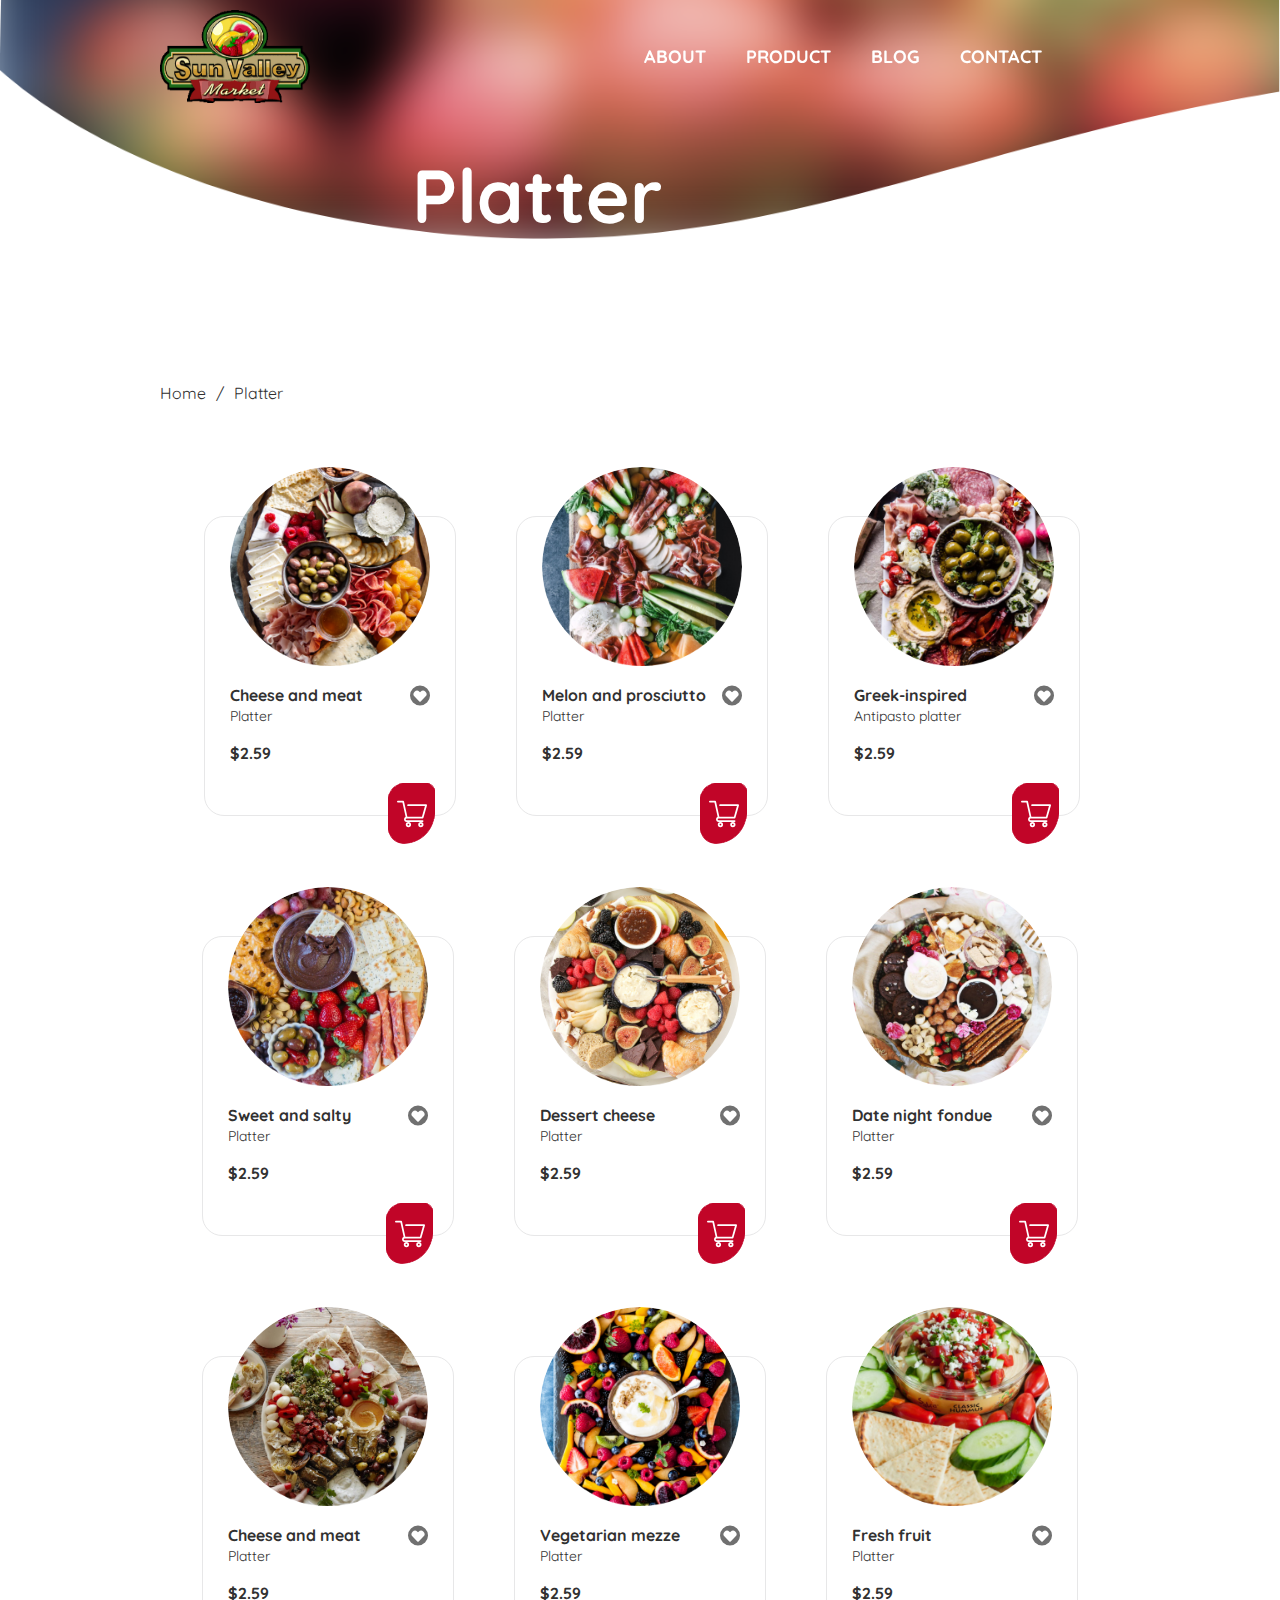
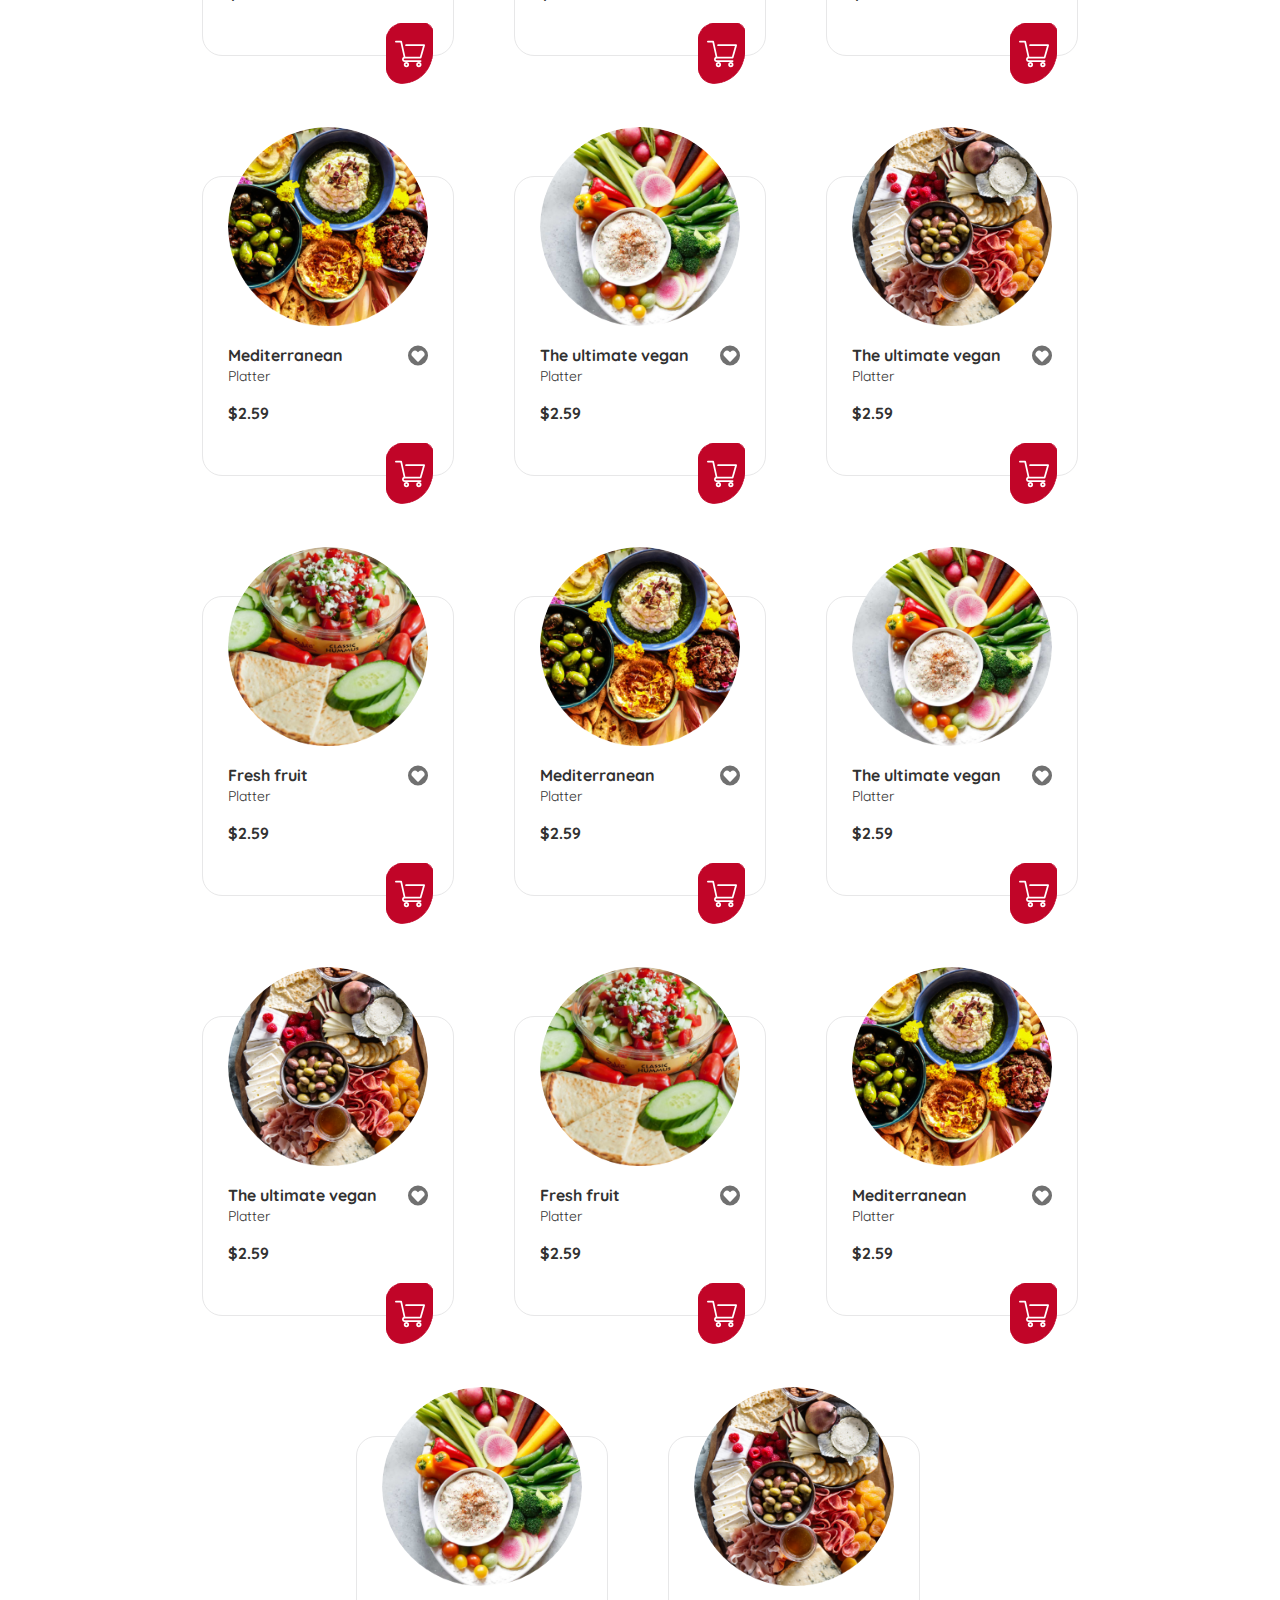
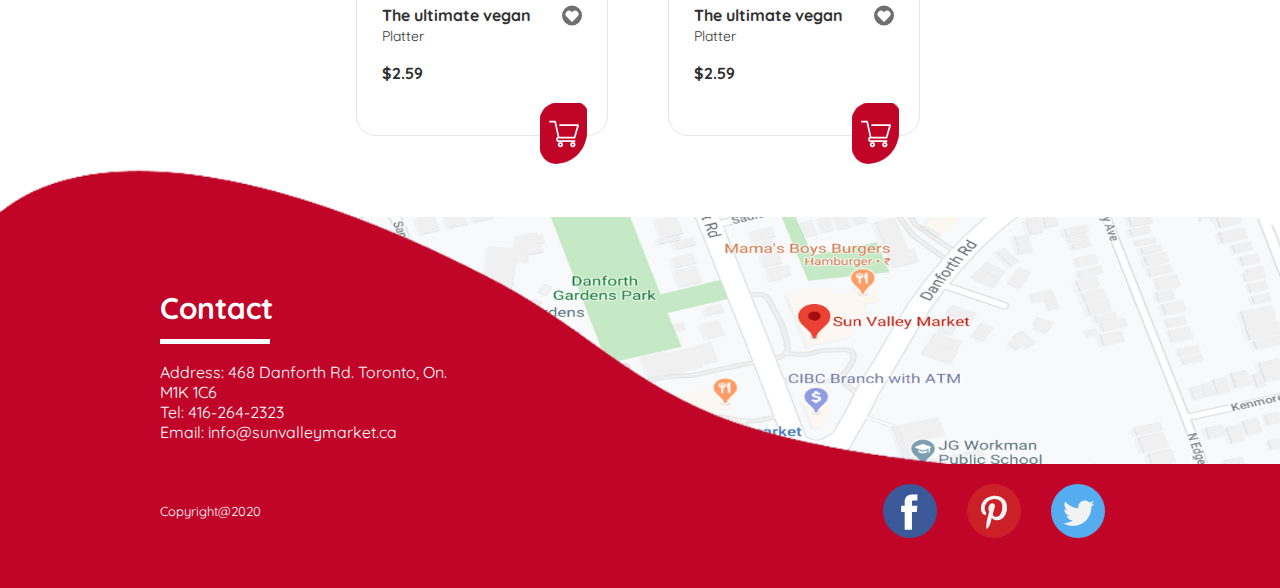
<file: product-list.html>
<!doctype html>
<html>
<head>
<meta http-equiv="Content-Type" content="text/html; charset=utf-8" />
<meta name="viewport" content="width=device-width, initial-scale=1.0, maximum-scale=1.0, user-scalable=0" />
<meta name="apple-mobile-web-app-capable" content="yes" />
<meta name="HandheldFriendly" content="true" />
<meta name="MobileOptimized" content="width" />
<meta http-equiv="X-UA-Compatible" content="IE=edge" />
<title>SunValley</title>
<!-- css section -->
<link href="https://fonts.googleapis.com/css2?family=Quicksand:wght@300;400;500;515;600;700&display=swap" rel="stylesheet">
<link rel="stylesheet" href="css/slick.css" type="text/css" />
<link rel="stylesheet" href="css/slick-theme.css" type="text/css" />
<link rel="stylesheet" href="css/jquery-ui.css" type="text/css" media="all">
<link rel="stylesheet" href="css/reset.css" type="text/css" media="all">
<link rel="stylesheet" href="css/fonts.css" type="text/css" media="all">
<link rel="stylesheet" href="scss/main.css" type="text/css" media="all">
<link rel="stylesheet" href="scss/global.css" type="text/css" media="all">
</head>
<!-- body section -->
<body>
<div class="wrapper">
  <!-- header starts here -->
  <header class="clearfix header-bg white-bg">
    <div class="container">
      <div class="custom-container">
        <div class="row">
          <div class="col-xs-12">
            <div class="navigation-list">
              <div class="left-side"> <a class="leftLogo" href="index.html"><img src="images/SunvalleyLogo2013.png" alt="SunValley" title="SunValley"> </a> </div>
              <div class="right-side">
                <div id="nav-toggle">
                  <p>Menu</p>
                  <span></span> </div>
                <ul class="mainNav">
                  <li><a href="javascript:;">ABOUT</a></li>
                  <li><a href="javascript:;">PRODUCT</a></li>
                  <li><a href="javascript:;">BLOG</a></li>
                  <li><a href="javascript:;">CONTACT</a></li>
                </ul>
              </div>
            </div>
          </div>
        </div>
      </div>
    </div>
  </header>
  <!-- section one starts here -->
  <section>
    <div class="container">
      <div class="inner-patch"> <img src="images/innerpage-patch.png" alt="SunValley" title="SunValley" >
        <div class="custom-container">
          <div class="row">
            <div class=" first-row">
              <div class="col-xs-12">
                <h1 class="h1">Platter</h1>
              </div>
            </div>
          </div>
        </div>
      </div>
    </div>
  </section>
  <!-- section two starts here -->
  <section  class="section-space">
    <div class="container">
      <div class="custom-container">
        <div class="row">
          <div class="inner-spot-space">
            <div class="col-xs-12">
              <div class="breadcrumps">
                <ul class="clearfix">
                  <li><a href="javascript:;">Home</a></li>
                  <li>/</li>
                  <li><a href="javascript:;">Platter</a></li>
                </ul>
              </div>
            </div>
          </div>
        </div>
      </div>
    </div>
  </section>
  <!-- section three starts here -->
  <section class="section-space">
    <div class="container">
      <div class="custom-container">
        <div class="row">
          <div class="col-xs-12">
            <div class="product-list">
              <ul class="clearfix">
                <li>
                  <div class="bracket">
                    <div class="pic-box">
                      <div class="circle">
                        <div class="pic">
                          <div class="hovereffect"><img src="images/001.png" alt="" title="">
                            <div class="overlay"></div>
                          </div>
                        </div>
                      </div>
                    </div>
                    <div class="detail-box">
                      <div class="left">
                        <p class="p">Cheese and meat</p>
                        <p class="subtext">Platter</p>
                        <p class="p">$2.59</p>
                      </div>
                      <div class="right"><a href="javascript:;"><img src="images/like.svg" alt="" title="" class="like"></a> </div>
                    </div>
                    <div class="cart-box">
                      <div class="cart-red"><a href="javascript:;"><img src="images/cart.svg" alt=" title=" class="cart"></a></div>
                    </div>
                  </div>
                </li>
                <li>
                  <div class="bracket">
                    <div class="pic-box">
                      <div class="circle">
                        <div class="pic">
                          <div class="hovereffect"><img src="images/002.png" alt="" title="">
                            <div class="overlay"></div>
                          </div>
                        </div>
                      </div>
                    </div>
                    <div class="detail-box">
                      <div class="left">
                        <p class="p">Melon and prosciutto</p>
                        <p class="subtext">Platter</p>
                        <p class="p">$2.59</p>
                      </div>
                      <div class="right"><a href="javascript:;"><img src="images/like.svg" alt="" title="" class="like"></a> </div>
                    </div>
                    <div class="cart-box">
                      <div class="cart-red"><a href="javascript:;"><img src="images/cart.svg" alt=" title=" class="cart"></a></div>
                    </div>
                  </div>
                </li>
                <li>
                  <div class="bracket">
                    <div class="pic-box">
                      <div class="circle">
                        <div class="pic">
                          <div class="hovereffect"><img src="images/003.png" alt="" title="">
                            <div class="overlay"></div>
                          </div>
                        </div>
                      </div>
                    </div>
                    <div class="detail-box">
                      <div class="left">
                        <p class="p">Greek-inspired</p>
                        <p class="subtext">Antipasto platter</p>
                        <p class="p">$2.59</p>
                      </div>
                      <div class="right"><a href="javascript:;"><img src="images/like.svg" alt="" title="" class="like"></a> </div>
                    </div>
                    <div class="cart-box">
                      <div class="cart-red"><a href="javascript:;"><img src="images/cart.svg" alt=" title=" class="cart"></a></div>
                    </div>
                  </div>
                </li>
                <li>
                  <div class="bracket">
                    <div class="pic-box">
                      <div class="circle">
                        <div class="pic">
                          <div class="hovereffect"><img src="images/004.png" alt="" title="">
                            <div class="overlay"></div>
                          </div>
                        </div>
                      </div>
                    </div>
                    <div class="detail-box">
                      <div class="left">
                        <p class="p">Sweet and salty</p>
                        <p class="subtext">Platter</p>
                        <p class="p">$2.59</p>
                      </div>
                      <div class="right"> <a href="javascript:;"><img src="images/like.svg" alt="" title="" class="like"></a> </div>
                    </div>
                    <div class="cart-box">
                      <div class="cart-red"><a href="javascript:;"><img src="images/cart.svg" alt=" title=" class="cart"></a></div>
                    </div>
                  </div>
                </li>
                <li>
                  <div class="bracket">
                    <div class="pic-box">
                      <div class="circle">
                        <div class="pic">
                          <div class="hovereffect"><img src="images/005.png" alt="" title="">
                            <div class="overlay"></div>
                          </div>
                        </div>
                      </div>
                    </div>
                    <div class="detail-box">
                      <div class="left">
                        <p class="p">Dessert cheese</p>
                        <p class="subtext">Platter</p>
                        <p class="p">$2.59</p>
                      </div>
                      <div class="right"> <a href="javascript:;"><img src="images/like.svg" alt="" title="" class="like"></a> </div>
                    </div>
                    <div class="cart-box">
                      <div class="cart-red"><a href="javascript:;"><img src="images/cart.svg" alt=" title=" class="cart"></a></div>
                    </div>
                  </div>
                </li>
                <li>
                  <div class="bracket">
                    <div class="pic-box">
                      <div class="circle">
                        <div class="pic">
                          <div class="hovereffect"><img src="images/006.png" alt="" title="">
                            <div class="overlay"></div>
                          </div>
                        </div>
                      </div>
                    </div>
                    <div class="detail-box">
                      <div class="left">
                        <p class="p">Date night fondue</p>
                        <p class="subtext">Platter</p>
                        <p class="p">$2.59</p>
                      </div>
                      <div class="right"> <a href="javascript:;"><img src="images/like.svg" alt="" title="" class="like"></a> </div>
                    </div>
                    <div class="cart-box">
                      <div class="cart-red"><a href="javascript:;"><img src="images/cart.svg" alt=" title=" class="cart"></a></div>
                    </div>
                  </div>
                </li>
                <li>
                  <div class="bracket">
                    <div class="pic-box">
                      <div class="circle">
                        <div class="pic">
                          <div class="hovereffect"><img src="images/007.png" alt="" title="">
                            <div class="overlay"></div>
                          </div>
                        </div>
                      </div>
                    </div>
                    <div class="detail-box">
                      <div class="left">
                        <p class="p">Cheese and meat</p>
                        <p class="subtext">Platter</p>
                        <p class="p">$2.59</p>
                      </div>
                      <div class="right"> <a href="javascript:;"><img src="images/like.svg" alt="" title="" class="like"></a> </div>
                    </div>
                    <div class="cart-box">
                      <div class="cart-red"><a href="javascript:;"><img src="images/cart.svg" alt=" title=" class="cart"></a></div>
                    </div>
                  </div>
                </li>
                <li>
                  <div class="bracket">
                    <div class="pic-box">
                      <div class="circle">
                        <div class="pic">
                          <div class="hovereffect"><img src="images/008.png" alt="" title="">
                            <div class="overlay"></div>
                          </div>
                        </div>
                      </div>
                    </div>
                    <div class="detail-box">
                      <div class="left">
                        <p class="p">Vegetarian mezze</p>
                        <p class="subtext">Platter</p>
                        <p class="p">$2.59</p>
                      </div>
                      <div class="right"> <a href="javascript:;"><img src="images/like.svg" alt="" title="" class="like"></a> </div>
                    </div>
                    <div class="cart-box">
                      <div class="cart-red"><a href="javascript:;"><img src="images/cart.svg" alt=" title=" class="cart"></a></div>
                    </div>
                  </div>
                </li>
                <li>
                  <div class="bracket">
                    <div class="pic-box">
                      <div class="circle">
                        <div class="pic">
                          <div class="hovereffect"><img src="images/009.png" alt="" title="">
                            <div class="overlay"></div>
                          </div>
                        </div>
                      </div>
                    </div>
                    <div class="detail-box">
                      <div class="left">
                        <p class="p">Fresh fruit</p>
                        <p class="subtext">Platter</p>
                        <p class="p">$2.59</p>
                      </div>
                      <div class="right"> <a href="javascript:;"><img src="images/like.svg" alt="" title="" class="like"></a> </div>
                    </div>
                    <div class="cart-box">
                      <div class="cart-red"><a href="javascript:;"><img src="images/cart.svg" alt=" title=" class="cart"></a></div>
                    </div>
                  </div>
                </li>
                <li>
                  <div class="bracket">
                    <div class="pic-box">
                      <div class="circle">
                        <div class="pic">
                          <div class="hovereffect"><img src="images/010.png" alt="" title="">
                            <div class="overlay"></div>
                          </div>
                        </div>
                      </div>
                    </div>
                    <div class="detail-box">
                      <div class="left">
                        <p class="p">Mediterranean</p>
                        <p class="subtext">Platter</p>
                        <p class="p">$2.59</p>
                      </div>
                      <div class="right"> <a href="javascript:;"><img src="images/like.svg" alt="" title="" class="like"></a> </div>
                    </div>
                    <div class="cart-box">
                      <div class="cart-red"><a href="javascript:;"><img src="images/cart.svg" alt=" title=" class="cart"></a></div>
                    </div>
                  </div>
                </li>
                <li>
                  <div class="bracket">
                    <div class="pic-box">
                      <div class="circle">
                        <div class="pic">
                          <div class="hovereffect"><img src="images/011.png" alt="" title="">
                            <div class="overlay"></div>
                          </div>
                        </div>
                      </div>
                    </div>
                    <div class="detail-box">
                      <div class="left">
                        <p class="p">The ultimate vegan</p>
                        <p class="subtext">Platter</p>
                        <p class="p">$2.59</p>
                      </div>
                      <div class="right"> <a href="javascript:;"><img src="images/like.svg" alt="" title="" class="like"></a> </div>
                    </div>
                    <div class="cart-box">
                      <div class="cart-red"><a href="javascript:;"><img src="images/cart.svg" alt=" title=" class="cart"></a></div>
                    </div>
                  </div>
                </li>
                <li>
                  <div class="bracket">
                    <div class="pic-box">
                      <div class="circle">
                        <div class="pic">
                          <div class="hovereffect"><img src="images/001.png" alt="" title="">
                            <div class="overlay"></div>
                          </div>
                        </div>
                      </div>
                    </div>
                    <div class="detail-box">
                      <div class="left">
                        <p class="p">The ultimate vegan</p>
                        <p class="subtext">Platter</p>
                        <p class="p">$2.59</p>
                      </div>
                      <div class="right"> <a href="javascript:;"><img src="images/like.svg" alt="" title="" class="like"></a> </div>
                    </div>
                    <div class="cart-box">
                      <div class="cart-red"><a href="javascript:;"><img src="images/cart.svg" alt=" title=" class="cart"></a></div>
                    </div>
                  </div>
                </li>
                <li>
                  <div class="bracket">
                    <div class="pic-box">
                      <div class="circle">
                        <div class="pic">
                          <div class="hovereffect"><img src="images/009.png" alt="" title="">
                            <div class="overlay"></div>
                          </div>
                        </div>
                      </div>
                    </div>
                    <div class="detail-box">
                      <div class="left">
                        <p class="p">Fresh fruit</p>
                        <p class="subtext">Platter</p>
                        <p class="p">$2.59</p>
                      </div>
                      <div class="right"> <a href="javascript:;"><img src="images/like.svg" alt="" title="" class="like"></a> </div>
                    </div>
                    <div class="cart-box">
                      <div class="cart-red"><a href="javascript:;"><img src="images/cart.svg" alt=" title=" class="cart"></a></div>
                    </div>
                  </div>
                </li>
                <li>
                  <div class="bracket">
                    <div class="pic-box">
                      <div class="circle">
                        <div class="pic">
                          <div class="hovereffect"><img src="images/010.png" alt="" title="">
                            <div class="overlay"></div>
                          </div>
                        </div>
                      </div>
                    </div>
                    <div class="detail-box">
                      <div class="left">
                        <p class="p">Mediterranean</p>
                        <p class="subtext">Platter</p>
                        <p class="p">$2.59</p>
                      </div>
                      <div class="right"> <a href="javascript:;"><img src="images/like.svg" alt="" title="" class="like"></a> </div>
                    </div>
                    <div class="cart-box">
                      <div class="cart-red"><a href="javascript:;"><img src="images/cart.svg" alt=" title=" class="cart"></a></div>
                    </div>
                  </div>
                </li>
                <li>
                  <div class="bracket">
                    <div class="pic-box">
                      <div class="circle">
                        <div class="pic">
                          <div class="hovereffect"><img src="images/011.png" alt="" title="">
                            <div class="overlay"></div>
                          </div>
                        </div>
                      </div>
                    </div>
                    <div class="detail-box">
                      <div class="left">
                        <p class="p">The ultimate vegan</p>
                        <p class="subtext">Platter</p>
                        <p class="p">$2.59</p>
                      </div>
                      <div class="right"> <a href="javascript:;"><img src="images/like.svg" alt="" title="" class="like"></a> </div>
                    </div>
                    <div class="cart-box">
                      <div class="cart-red"><a href="javascript:;"><img src="images/cart.svg" alt=" title=" class="cart"></a></div>
                    </div>
                  </div>
                </li>
                <li>
                  <div class="bracket">
                    <div class="pic-box">
                      <div class="circle">
                        <div class="pic">
                          <div class="hovereffect"><img src="images/001.png" alt="" title="">
                            <div class="overlay"></div>
                          </div>
                        </div>
                      </div>
                    </div>
                    <div class="detail-box">
                      <div class="left">
                        <p class="p">The ultimate vegan</p>
                        <p class="subtext">Platter</p>
                        <p class="p">$2.59</p>
                      </div>
                      <div class="right"> <a href="javascript:;"><img src="images/like.svg" alt="" title="" class="like"></a> </div>
                    </div>
                    <div class="cart-box">
                      <div class="cart-red"><a href="javascript:;"><img src="images/cart.svg" alt=" title=" class="cart"></a></div>
                    </div>
                  </div>
                </li>
                <li>
                  <div class="bracket">
                    <div class="pic-box">
                      <div class="circle">
                        <div class="pic">
                          <div class="hovereffect"><img src="images/009.png" alt="" title="">
                            <div class="overlay"></div>
                          </div>
                        </div>
                      </div>
                    </div>
                    <div class="detail-box">
                      <div class="left">
                        <p class="p">Fresh fruit</p>
                        <p class="subtext">Platter</p>
                        <p class="p">$2.59</p>
                      </div>
                      <div class="right"> <a href="javascript:;"><img src="images/like.svg" alt="" title="" class="like"></a> </div>
                    </div>
                    <div class="cart-box">
                      <div class="cart-red"><a href="javascript:;"><img src="images/cart.svg" alt=" title=" class="cart"></a></div>
                    </div>
                  </div>
                </li>
                <li>
                  <div class="bracket">
                    <div class="pic-box">
                      <div class="circle">
                        <div class="pic">
                          <div class="hovereffect"><img src="images/010.png" alt="" title="">
                            <div class="overlay"></div>
                          </div>
                        </div>
                      </div>
                    </div>
                    <div class="detail-box">
                      <div class="left">
                        <p class="p">Mediterranean</p>
                        <p class="subtext">Platter</p>
                        <p class="p">$2.59</p>
                      </div>
                      <div class="right"> <a href="javascript:;"><img src="images/like.svg" alt="" title="" class="like"></a> </div>
                    </div>
                    <div class="cart-box">
                      <div class="cart-red"><a href="javascript:;"><img src="images/cart.svg" alt=" title=" class="cart"></a></div>
                    </div>
                  </div>
                </li>
                <li>
                  <div class="bracket">
                    <div class="pic-box">
                      <div class="circle">
                        <div class="pic">
                          <div class="hovereffect"><img src="images/011.png" alt="" title="">
                            <div class="overlay"></div>
                          </div>
                        </div>
                      </div>
                    </div>
                    <div class="detail-box">
                      <div class="left">
                        <p class="p">The ultimate vegan</p>
                        <p class="subtext">Platter</p>
                        <p class="p">$2.59</p>
                      </div>
                      <div class="right"> <a href="javascript:;"><img src="images/like.svg" alt="" title="" class="like"></a> </div>
                    </div>
                    <div class="cart-box">
                      <div class="cart-red"><a href="javascript:;"><img src="images/cart.svg" alt=" title=" class="cart"></a></div>
                    </div>
                  </div>
                </li>
                <li>
                  <div class="bracket">
                    <div class="pic-box">
                      <div class="circle">
                        <div class="pic">
                          <div class="hovereffect"><img src="images/001.png" alt="" title="">
                            <div class="overlay"></div>
                          </div>
                        </div>
                      </div>
                    </div>
                    <div class="detail-box">
                      <div class="left">
                        <p class="p">The ultimate vegan</p>
                        <p class="subtext">Platter</p>
                        <p class="p">$2.59</p>
                      </div>
                      <div class="right"> <a href="javascript:;"><img src="images/like.svg" alt="" title="" class="like"></a> </div>
                    </div>
                    <div class="cart-box">
                      <div class="cart-red"><a href="javascript:;"><img src="images/cart.svg" alt=" title=" class="cart"></a></div>
                    </div>
                  </div>
                </li>
              </ul>
            </div>
          </div>
        </div>
      </div>
    </div>
  </section>
  <!-- footer starts here -->
  <footer  class="section-space">
    <div class="container">
      <div class="footer-bg">
        <div class="custom-container">
          <div class="row">
            <div class="col-xs-12"> </div>
          </div>
        </div>
      </div>
    </div>
    <div class="container">
      <div class="map-container"> <img src="images/Map.png" alt="SunValley" title="SunValley">
        <div class="footer-patch"> <img src="images/footer-patch.png" alt="SunValley" title="SunValley">
          <div class="footer-container">
            <div class="footer-content">
              <div class="row">
                <div class="col-xs-12">
                  <h4 class="h4">Contact</h4>
                  <div class="add">
                    <p class="p">Address: 468 Danforth Rd. Toronto, On. M1K 1C6 <br>
                      Tel: 416-264-2323 <br>
                      Email: <a href="mailto:info@sunvalleymarket.ca">info@sunvalleymarket.ca</a></p>
                  </div>
                </div>
              </div>
            </div>
          </div>
        </div>
      </div>
    </div>
    <div class="red-box">
      <div class="custom-container">
        <div class="row">
          <div class="col-xs-12">
            <div class="social-footer">
              <div class="copyright">
                <p class="p">Copyright@2020</p>
              </div>
              <div class="social-box">
                <ul class="clearfix">
                  <li><a href="javascript:;"><img src="images/facebook.svg" alt="Facebook" title="Facebook" style="width:54px; height:54px"></a></li>
                  <li><a href="javascript:;"><img src="images/pinterest.svg" alt="Pinterest" title="Pinterest" style="width:54px; height:54px"></a></li>
                  <li><a href="javascript:;"><img src="images/twitter.svg" alt="Twitter" title="Twitter" style="width:54px; height:54px"></a></li>
                </ul>
              </div>
            </div>
          </div>
        </div>
      </div>
    </div>
  </footer>
</div>
</body>
<!-- js section -->
<script src="js/jquery.min.js"></script>
<script src="js/slick.js"></script>
<script src="js/jquery-ui.js"></script>
<script src="js/main.js"></script>
</html>
</file>
<file: css/fonts.css>
/*! Generated by Font Squirrel (https://www.fontsquirrel.com) on November 8, 2019 */




@font-face {
    font-family: 'QuicksandLight';
    src: url('../fonts/QuicksandLight.eot');
    src: url('../fonts/QuicksandLight.eot') format('embedded-opentype'),
         url('../fonts/QuicksandLight.woff2') format('woff2'),
         url('../fonts/QuicksandLight.woff') format('woff'),
         url('../fonts/QuicksandLight.ttf') format('truetype'),
         url('..//QuicksandLight.svg#QuicksandLight') format('svg');
}

@font-face {
    font-family: 'QuicksandMedium';
    src: url('../fonts/QuicksandMedium.eot');
    src: url('../fonts/QuicksandMedium.eot') format('embedded-opentype'),
         url('../fonts/QuicksandMedium.woff2') format('woff2'),
         url('../fonts/QuicksandMedium.woff') format('woff'),
         url('../fonts/QuicksandMedium.ttf') format('truetype'),
         url('../fonts/QuicksandMedium.svg#QuicksandMedium') format('svg');
}


@font-face {
    font-family: 'QuicksandRegular';
    src: url('../fonts/QuicksandRegular.eot');
    src: url('../fonts/QuicksandRegular.eot') format('embedded-opentype'),
         url('../fonts/QuicksandRegular.woff2') format('woff2'),
         url('../fonts/QuicksandRegular.woff') format('woff'),
         url('../fonts/QuicksandRegular.ttf') format('truetype'),
         url('../fonts/QuicksandRegular.svg#QuicksandRegular') format('svg');
}


@font-face {
    font-family: 'QuicksandSemiBold';
    src: url('../fonts/QuicksandSemiBold.eot');
    src: url('../fonts/QuicksandSemiBold.eot') format('embedded-opentype'),
         url('../fonts/QuicksandSemiBold.woff2') format('woff2'),
         url('../fonts/QuicksandSemiBold.woff') format('woff'),
         url('../fonts/QuicksandSemiBold.ttf') format('truetype'),
         url('../fonts/QuicksandSemiBold.svg#QuicksandSemiBold') format('svg');
}



@font-face {
    font-family: 'QuicksandBold';
    src: url('../fonts/QuicksandBold.eot');
    src: url('../fonts/QuicksandBold.eot') format('embedded-opentype'),
         url('../fonts/QuicksandBold.woff2') format('woff2'),
         url('../fonts/QuicksandBold.woff') format('woff'),
         url('../fonts/QuicksandBold.ttf') format('truetype'),
         url('../fonts/QuicksandBold.svg#QuicksandBold') format('svg');
}

@font-face {
    font-family: 'QuicksandVariableFont_wght';
    src: url('../fonts/QuicksandVariableFont_wght.eot');
    src: url('../fonts/QuicksandVariableFont_wght.eot') format('embedded-opentype'),
         url('../fonts/QuicksandVariableFont_wght.woff2') format('woff2'),
         url('../fonts/QuicksandVariableFont_wght.woff') format('woff'),
         url('../fonts/QuicksandVariableFont_wght.ttf') format('truetype'),
         url('../fonts/QuicksandVariableFont_wght.svg#QuicksandVariableFont_wght') format('svg');
}
</file>
<file: scss/main.css>
.animate-1 {
	transition: all .1s ease-in-out;
	-webkit-transition: all .1s ease-in-out;
	-moz-transition: all .1s ease-in-out;
	-ms-transition: all .1s ease-in-out;
	-o-transition: all .1s ease-in-out;
}

.wrapper {
	width: 100%;
	margin: 0px auto;
}

.container {
	width: 100%;
	margin: 0px auto;
}

.custom-container {
	width: 75%;
	margin: 0px auto;
}

.h1 {
	font-size: 75px;
	color: #FFFFFF;
	font-family: "QuicksandBold";
	display: block;
}

.h2 {
	font-size: 50px;
	color: #313131;
	font-family: "QuicksandRegular";
	display: block;
}

.h3 {
	font-size: 90px;
	color: #C10528;
	font-family: "QuicksandBold";
	display: block;
}

.h4 {
	font-size: 30px;
	color: #C10528;
	font-family: "QuicksandBold";
	display: block;
}

.h5 {
	font-size: 18px;
	color: #C10528;
	font-family: "QuicksandBold";
	display: block;
}

.p {
	font-size: 16px;
	color: #313131;
	font-family: "QuicksandRegular";
	display: block;
}

.section-space {
	margin: 50px 0;
}

.click {
	--c: #313131;
	position: relative;
	overflow: hidden;
	z-index: 1;
	transition: 0.5s;
	background-color: #C10528;
	font-family: "QuicksandBold";
	font-size: 18px;
	color: #FFFFFF;
	text-align: center;
	border-radius: 20px;
	border-bottom-right-radius: 0px;
	display: inline-flex;
	margin: 30px 0;
}

.click a {
	color: #FFFFFF;
	padding: 17px;
	display: inline-flex;
	border-radius: 20px;
}

.click span {
	position: absolute;
	width: 25%;
	height: 100%;
	background-color: var(--c);
	transform: translateY(150%);
	border-radius: 50%;
	left: calc((var(--n) - 1) * 25%);
	transition: 0.5s;
	transition-delay: calc((var(--n) - 1) * 0.1s);
	z-index: -1;
}

.click:hover {
	color: #313131;
}

.click:hover span {
	transform: translateY(0) scale(2);
}

.click span:nth-child(1) {
	--n: 1;
}

.click span:nth-child(2) {
	--n: 2;
}

.click span:nth-child(3) {
	--n: 3;
}

.click span:nth-child(4) {
	--n: 4;
}

.click-black {
	--c: #C10528;
	position: relative;
	overflow: hidden;
	z-index: 1;
	transition: 0.5s;
	background-color: #000000;
	font-family: "QuicksandBold";
	font-size: 18px;
	color: #FFFFFF;
	text-align: center;
	border-radius: 20px;
	border-bottom-right-radius: 0px;
	display: inline-flex;
	margin: 30px 25px 30px 0;
}

.click-black a {
	color: #FFFFFF;
	padding: 17px;
	display: inline-flex;
	border-radius: 20px;
}

.click-black span {
	position: absolute;
	width: 25%;
	height: 100%;
	background-color: var(--c);
	transform: translateY(150%);
	border-radius: 50%;
	left: calc((var(--n) - 1) * 25%);
	transition: 0.5s;
	transition-delay: calc((var(--n) - 1) * 0.1s);
	z-index: -1;
}

.click-black:hover {
	color: #C10528;
}

.click-black:hover span {
	transform: translateY(0) scale(2);
}

.click-black span:nth-child(1) {
	--n: 1;
}

.click-black span:nth-child(2) {
	--n: 2;
}

.click-black span:nth-child(3) {
	--n: 3;
}

.click-black span:nth-child(4) {
	--n: 4;
}

.arrow {
	margin-left: 20px;
}

.white-bg {
	background-color: transparent;
	transition: all 0.2s ease-in-out;
	height: 0;
}

.white-bg.active {
	background-color: #F4F4F6;
	height: 115px;
}

.mainNav > li > a.red-text {
	color: #000000;
}

.blog-click-btn {
	position: absolute;
	right: 30px;
	bottom: -60px;
}

.blog-click {
	--c: #313131;
	position: relative;
	overflow: hidden;
	z-index: 1;
	transition: 0.5s;
	background-color: #C10528;
	font-family: "QuicksandBold";
	font-size: 18px;
	color: #FFFFFF;
	text-align: center;
	border-radius: 20px;
	border-top-left-radius: 0px;
	display: inline-block;
	margin: 30px 0;
}

.blog-click a {
	color: #FFFFFF;
	padding: 15px 20px;
	display: inline-block;
	border-radius: 20px;
}

.blog-click span {
	position: absolute;
	width: 25%;
	height: 100%;
	background-color: var(--c);
	transform: translateY(150%);
	border-radius: 50%;
	left: calc((var(--n) - 1) * 25%);
	transition: 0.5s;
	transition-delay: calc((var(--n) - 1) * 0.1s);
	z-index: -1;
}

.blog-click:hover {
	color: #313131;
}

.blog-click:hover span {
	transform: translateY(0) scale(2);
}

.blog-click span:nth-child(1) {
	--n: 1;
}

.blog-click span:nth-child(2) {
	--n: 2;
}

.blog-click span:nth-child(3) {
	--n: 3;
}

.blog-click span:nth-child(4) {
	--n: 4;
}

.red-patch {
	position: absolute;
	right: 0;
	top: 0;
	z-index: -1;
	width: 55%;
}

.red-patch img {
	width: 100%;
	max-width: 657px;
}

.mar-150 {
	margin-top: 150px;
}

.first-row {
	display: flex;
	align-items: center;
	position: relative;
	justify-content: center;
}

.first-row .h1 {
	margin-top: -91px;
	left: calc(100% - 73%);
	position: absolute;
}

.first-row .h2 {
	text-align: right;
}

.first-row .h3 {
	text-align: right;
}

.first-row .p {
	text-align: right;
}

.first-row .click {
	text-align: left;
}

.spot {
	margin-top: 150px;
}

.spot img {
	width: 100%;
	max-width: 495px;
}

.spot2 img {
	width: 100%;
	max-width: 713px;
}

.spot3 {
	text-align: right;
}

.spot3 img {
	width: 100%;
	max-width: 825px;
}

.spot4 {
	background: url(../images/Shape_6_bo.png);
	background-size: cover;
	background-repeat: no-repeat;
	height: 677px;
	width: 100%;
	margin: 0px auto;
	background-position: center top;
}

.spot4-content {
	width: 45%;
	text-align: center;
	margin: 0px auto;
	position: relative;
	top: 50%;
	transform: translateY(-50%);
	left: 7%;
}

.second-row {
	display: flex;
	align-items: center;
	position: relative;
	justify-content: center;
}

.second-row .h2 {
	text-align: left;
}

.second-row .h3 {
	text-align: left;
}

.second-row .p {
	text-align: left;
}

.second-row .click {
	text-align: left;
}

.third-row {
	display: flex;
	align-items: center;
	position: relative;
	justify-content: center;
}

.third-row .h2 {
	text-align: left;
}

.third-row .h3 {
	text-align: left;
}

.third-row .p {
	text-align: left;
}

.third-row .click {
	text-align: left;
}

.dot-box {
	position: relative;
	float: right;
	display: none;
}

.dot-box:before {
	position: absolute;
	width: 65px;
	height: 2px;
	background-color: #C10528;
	content: '';
	right: 0;
}

.dot-box ul {
	margin: 0;
	padding: 0;
	float: right;
}

.dot-box ul li {
	display: list-item;
	width: 20px;
	height: 20px;
	border-radius: 100px;
	background-color: #E7E7E8;
	margin: 10px 0;
}

.dot-box ul li:first-child {
	margin-top: 20px;
}

.dot-box-down {
	position: relative;
	display: none;
}

.dot-box-down:before {
	position: absolute;
	width: 65px;
	height: 2px;
	background-color: #C10528;
	content: '';
	bottom: -10px;
}

.dot-box-down ul {
	margin: 0;
	padding: 0;
}

.dot-box-down ul li {
	display: list-item;
	width: 20px;
	height: 20px;
	border-radius: 100px;
	background-color: #E7E7E8;
	margin: 10px 0;
}

.dot-box-down ul li:first-child {
	margin-top: 20px;
}

.dot-box-left {
	position: relative;
	display: none;
}

.dot-box-left:before {
	position: absolute;
	width: 65px;
	height: 2px;
	background-color: #C10528;
	content: '';
	left: 0;
}

.dot-box-left ul {
	margin: 0;
	padding: 0;
}

.dot-box-left ul li {
	display: list-item;
	width: 20px;
	height: 20px;
	border-radius: 100px;
	background-color: #E7E7E8;
	margin: 10px 0;
}

.dot-box-left ul li:first-child {
	margin-top: 20px;
}

.pic {
	position: relative;
	z-index: 1;
}

.pic img {
	width: 100%;
	max-width: 367px;
}

.gray-bg-box {
	background-color: #F7F8F8;
	padding: 40px 20px;
	border-radius: 20px;
	position: relative;
	width: 367px;
	top: -100px;
}

.gray-bg-box .gray-bg-box-content {
	margin-top: 100px;
}

.gray-bg-box .gray-bg-box-content .h5 {
	position: relative;
}

.gray-bg-box .gray-bg-box-content .h5:after {
	position: absolute;
	content: '';
	left: 0;
	top: 50px;
	background-color: #C10528;
	width: 30px;
	height: 5px;
}

.gray-bg-box .gray-bg-box-content .copy {
	padding-top: 60px;
}

.h4 {
	position: relative;
}

.h4:after {
	position: absolute;
	content: '';
	left: 0;
	top: 50px;
	background-color: #C10528;
	width: 30px;
	height: 5px;
}

.blog-carosel .slick-prev {
	right: 9%;
	left: auto;
}

.blog-carosel .slick-prev, .blog-carosel .slick-next {
	top: -100px;
}

.blog-carosel .slick-next {
	right: 5%;
}

.blog-carosel .slick-next:before {
	content: url(../images/next.png);
	width: 16px;
	height: 29px;
}

.blog-carosel .slick-prev:before {
	content: url(../images/prev.png);
	width: 16px;
	height: 29px;
}

.blog-sec .h4 {
	margin: 50px 0;
}

.blog-sec {
	margin: 0px auto;
}

:focus {
	outline: none !important;
}

.product-features {
	margin: 50px 0 50px 0;
}

.product-features ul {
	margin: 0;
	padding: 0;
	position: relative;
	border-top: solid 1px #707070;
	border-bottom: solid 1px #707070;
}

.product-features ul li {
	margin: 25px 0;
	display: inline-block;
	width: calc(25% - 5px);
	position: relative;
}

.product-features ul li:after {
	position: absolute;
	content: '';
	background-color: #707070;
	width: 1px;
	height: 60px;
	right: 0;
	top: 50%;
	transform: translateY(-50%);
}

.product-features ul li .feature-box {
	display: flex;
	align-items: center;
	flex-wrap: wrap;
	justify-content: center;
	flex-direction: column;
}

.product-features ul li .feature-box .pic {
	font-size: 18px;
	color: #313131;
	font-family: "QuicksandBold";
	display: block;
	margin: 5px 0;
}

.product-features ul li .feature-box .copy {
	font-size: 16px;
	color: #313131;
	font-family: "QuicksandRegular";
	display: block;
	text-transform: uppercase;
}

.product-features ul li:last-child:after {
	content: none;
}

.copybox {
	margin: 50px 0 50px 0;
}

.map-container {
	display: block;
	position: relative;
	margin: 0px auto;
}

.map-container img {
	width: 100%;
	margin: 0px auto;
	margin-top: -30px;
}

.footer-patch {
	position: absolute;
	top: -50px;
	left: 0;
	width: 100%;
}

.footer-container {
	position: absolute;
	top: 15%;
	left: 0;
	width: 100%;
}

.footer-container .footer-content {
	width: 75%;
	padding: 0;
	margin: 50px auto;
}

.footer-container .footer-content .p {
	color: #FFFFFF;
	width: 33%;
}

.footer-container .footer-content .p a {
	color: #FFFFFF;
}

.footer-container .h4 {
	color: #FFFFFF;
}

.footer-container .h4:after {
	background-color: #FFFFFF;
	width: 110px;
}

.social-footer {
	display: flex;
	justify-content: space-between;
	align-items: center;
}

.social-footer ul {
	padding: 0;
	margin: 0;
}

.social-footer ul li {
	display: inline-block;
	float: left;
	padding: 0 15px;
}

.footer-container .footer-content .social-footer .p {
	padding-top: 0;
}

.footer-container .footer-content .add {
	padding-top: 35px;
}

.footer-container .footer-content .add .p {
	padding-top: 0;
}

.copyright .p {
	font-size: 13px;
	color: #FFFFFF;
}

.red-box {
	width: 100%;
	background-color: #C10528;
	padding: 20px 0 50px 0;
	position: relative;
	margin-top: -90px;
}

.inner-patch {
	position: absolute;
	left: 0;
	top: 0;
	width: 100%;
	z-index: -1;
	text-align: center;
}

.inner-patch img {
	width: 100%;
}

.inner-spot-space {
	margin-top: 330px;
}

.breadcrumps ul {
	padding: 0;
	margin: 0;
}

.breadcrumps ul li {
	display: inline-block;
	padding: 3px;
	font-size: 16px;
	color: #313131;
	font-family: "QuicksandRegular";
	position: relative;
}

.breadcrumps ul li a {
	color: #313131;
}

.breadcrumps ul li a:hover {
	text-decoration: underline;
}

.breadcrumps ul li:first-child {
	padding-left: 0;
}

.product-list ul {
	padding: 0;
	margin: 0;
	display: flex;
	justify-content: center;
	align-items: center;
	flex-wrap: wrap;
}

.product-list ul li {
	margin: 50px 20px 50px 20px;
	flex-wrap: wrap;
	align-items: center;
	position: relative;
	display: inline-flex;
	padding: 10px;
	vertical-align: top;
}

.product-list ul li .bracket {
	padding: 50px 25px;
	border-radius: 20px;
	border: solid 1px #E7E7E8;
	background-color: #FFFFFF;
	position: relative;
	min-height: 300px;
}

.product-list ul li .bracket .pic-box {
	margin-top: -100px;
}

.product-list ul li .bracket .pic-box .circle {
	text-align: center;
	width: 200px;
	height: 200px;
	background-color: #ffffff;
	border-radius: 100%;
	overflow: hidden;
	max-height: 100%;
}

.product-list ul li .bracket .detail-box {
	display: flex;
	justify-content: space-between;
	align-items: flex-start;
}

.product-list ul li .bracket .detail-box .left .p {
	font-size: 16px;
	color: #313131;
	font-family: "QuicksandBold";
	display: block;
	padding: 18px 0 2px 0;
}

.product-list ul li .bracket .detail-box .left .subtext {
	font-size: 14px;
	color: #313131;
	font-family: "QuicksandRegular";
}

.product-list ul li .bracket .detail-box .right {
	padding: 18px 0;
}

.product-list ul li .bracket .detail-box .right .like-bg {
	background: url(../images/like-bg.png);
	background-repeat: no-repeat;
	width: 21px;
	height: 22px;
	display: flex;
	align-items: center;
	justify-content: center;
}

.product-list ul li .bracket .cart-box {
	position: absolute;
	bottom: -30px;
	right: 20px;
}

.product-list ul li .bracket .cart-box .cart-red {
	background: url(../images/cart.png);
	background-repeat: no-repeat;
	width: 47px;
	height: 62px;
	display: flex;
	align-items: center;
	justify-content: center;
}

/*----------- global img hover effect css start here ------------------*/
.hovereffect {
	width: 100%;
	height: auto;
	float: left;
	overflow: hidden;
	position: relative;
	text-align: center;
	cursor: default;
}

.hovereffect .overlay {
	display: flex;
	justify-content: center;
	align-items: center;
	width: 100%;
	height: 100%;
	position: absolute;
	overflow: hidden;
	top: 0;
	left: 0;
	opacity: 0;
	background-color: rgba(0, 0, 0, 0.5);
	-webkit-transition: all .4s ease-in-out;
	transition: all .4s ease-in-out;
}

.hovereffect img {
	display: block;
	position: relative;
	-webkit-transition: all .4s linear;
	transition: all .4s linear;
}

.hovereffect:hover img {
	-ms-transform: scale(1.2);
	-webkit-transform: scale(1.2);
	transform: scale(1.2);
}

.hovereffect:hover .overlay {
	opacity: 1;
	filter: alpha(opacity=100);
}

.product-row {
	display: flex;
	align-items: center;
	position: relative;
	justify-content: center;
	margin-top: 100px;
}

.product-row .h2 {
	text-align: left;
	color: #C10528;
}

.product-row .h3 {
	text-align: left;
	color: #707070;
	font-size: 30px;
}

.product-row .h6 {
	text-align: left;
	color: #707070;
	font-size: 22px;
	font-family: "QuicksandBold";
	display: block;
	position: relative;
	margin: 40px 0 30px 0;
}

.product-row .h6:after {
	position: absolute;
	content: '';
	left: 0;
	top: 40px;
	background-color: #C10528;
	width: 30px;
	height: 5px;
}

.product-row .p {
	text-align: left;
	margin: 30px 0 15px 0;
}

.product-row .click {
	text-align: center;
	width: 190px;
	height: 70px;
}

.product-row .click a {
	padding: 5px;
}

.product-row .click-black {
	text-align: center;
	width: 190px;
	height: 70px;
	display: inline-flex;
	align-items: center;
	justify-content: center;
}

.product-row .click-black a {
	padding: 5px;
}

.product-row .star-box {
	display: flex;
	align-items: center;
}

.product-row .star-box .left {
	margin-right: 10px;
}

.product-row .star-box .right {
	font-size: 30px;
	color: #313131;
	font-family: "QuicksandBold";
	display: block;
}

.product-row .star-box .big-star {
	width: 32px;
	height: 31px;
}

.red-header .h2 {
	text-align: left;
	color: #C10528;
	position: relative;
	font-size: 30px;
	margin: 0 0 80px 0;
}

.red-header .h2:after {
	position: absolute;
	content: '';
	left: 0;
	top: 40px;
	background-color: #C10528;
	width: 30px;
	height: 5px;
}

.graypatch {
	background: url(../images/gray-patch.png);
	background-position: 0 45px;
	background-repeat: no-repeat;
	width: 100%;
	height: 715px;
}

.product-carosel .slick-prev {
	right: 9%;
	left: auto;
}

.product-carosel .slick-prev, .product-carosel .slick-next {
	top: -75px;
}

.product-carosel .slick-next {
	right: 5%;
}

.product-carosel .slick-next:before {
	content: url(../images/next.png);
	width: 16px;
	height: 29px;
}

.product-carosel .slick-prev:before {
	content: url(../images/prev.png);
	width: 16px;
	height: 29px;
}

.recipe-carosel .slick-prev {
	right: 9%;
	left: auto;
}

.recipe-carosel .slick-prev, .recipe-carosel .slick-next {
	top: -25px;
}

.recipe-carosel .slick-next {
	right: 5%;
}

.recipe-carosel .slick-next:before {
	content: url(../images/next.png);
	width: 16px;
	height: 29px;
}

.recipe-carosel .slick-prev:before {
	content: url(../images/prev.png);
	width: 16px;
	height: 29px;
}

.recipe-carosel {
	margin: 0px auto;
}

.recipe-carosel .recipe-box ul {
	margin: 0;
	padding: 0;
}

.recipe-carosel .recipe-box ul li {
	margin: 10px;
	flex-wrap: wrap;
	align-items: center;
	position: relative;
	display: inline-flex;
	padding: 50px;
	vertical-align: top;
}

.recipe-carosel .recipe-box ul li .light-gray-box {
	background-color: #F7F7F7;
	position: relative;
	padding: 40px;
	border-radius: 30px;
	position: relative;
	min-height: 250px;
}

.recipe-carosel .recipe-box ul li .light-gray-box .left {
	position: absolute;
	left: -50px;
	top: 50%;
	transform: translateY(-50%);
}

.recipe-carosel .recipe-box ul li .light-gray-box .left .circle {
	text-align: center;
	width: 150px;
	height: 150px;
	background-color: #ffffff;
	border-radius: 100%;
	overflow: hidden;
	max-height: 100%;
}

.recipe-carosel .recipe-box ul li .light-gray-box .right {
	padding-left: 80px;
}

.recipe-carosel .recipe-box ul li .light-gray-box .right .head-copy {
	color: #313131;
	font-size: 22px;
	font-family: "QuicksandBold";
}

.recipe-carosel .recipe-box ul li .light-gray-box .right .head-copy span {
	display: block;
	font-size: 14px;
	font-family: "QuicksandBold";
	color: #313131;
}

.recipe-carosel .recipe-box ul li .light-gray-box .right .copy {
	margin: 25px 0;
}

.recipe-carosel .recipe-box ul li .light-gray-box .right .social-box {
	display: flex;
	align-items: center;
	justify-content: space-between;
}

.recipe-carosel .recipe-box ul li .light-gray-box .right .social-box .sr-box {
	display: flex;
	align-items: center;
}

.recipe-carosel .recipe-box ul li .light-gray-box .right .social-box .sr-box .star {
	margin-right: 10px;
}

.recipe-carosel .recipe-box ul li .light-gray-box .right .social-box .sr-box .rating {
	color: #313131;
	font-size: 18px;
	font-family: "QuicksandBold";
}

.recipe-carosel .recipe-box ul li .light-gray-box .right .social-box .sl-box ul {
	padding: 0;
	margin: 0;
	display: flex;
	align-items: center;
}

.recipe-carosel .recipe-box ul li .light-gray-box .right .social-box .sl-box ul li {
	display: inline-block;
	margin: 0 10px 0 0;
	padding: 0;
	background-color: #e7e7e8;
	width: 20px;
	height: 20px;
	border-radius: 100px;
	display: flex;
	align-items: center;
	justify-content: center;
}

.slick-initialized .slick-slide {
	display: block;
	height: auto;
}

.small-star {
	width: 15px;
	height: 17px;
	color: #b1b1b1;
}

.cart {
	width: 30px;
	height: 28px;
	color: #fff;
}

.like {
	width: 20px;
	height: 21px;
	color: #fff;
}

.spotlight-carosel .slick-dots li {
	width: 10px;
	height: 10px;
	margin: 0 3px;
}

.spotlight-carosel .slick-dots li button {
	width: 8px;
	height: 8px;
	color: #E7E7E8;
	background-color: #E7E7E8;
	border-radius: 100px;
	content: none !important;
}

.spotlight-carosel .slick-dots li.slick-active button {
	color: #707070;
	background-color: #707070;
}

.spotlight-carosel .slick-dots li.slick-active button:before {
	color: transparent;
}

.spotlight-carosel .slick-dots li button:before {
	color: transparent;
}

.dblclick {
	display: inline-flex;
	align-items: center;
}

.bread {
	width: 44px;
	height: 30px;
}

.flag {
	width: 44px;
	height: 30px;
}

.fb {
	width: 18px;
	height: 18px;
}

.pin {
	width: 18px;
	height: 18px;
}

.tt {
	width: 18px;
	height: 18px;
}

.spot-pic {
	margin-top: 100px;
}

.spot-pic img {
	width: 100%;
}

.community-box ul {
	padding: 0;
	margin: 0;
	display: flex;
	justify-content: center;
	align-items: center;
	flex-wrap: wrap;
}

.community-box ul li {
	position: relative;
	display: inline-block;
	padding: 10px;
	vertical-align: top;
}

.community-box ul li .comm-box {
	border-radius: 20px;
	background-color: #FFFFFF;
	position: relative;
	width: 100%;
}

.community-box ul li .comm-box .pic-box {
	z-index: 1;
	border-radius: 20px;
	width: 100%;
	overflow: hidden;
}

@media only screen and (min-width: 992px) and (max-width: 1080px) {
	.community-box ul li {
		padding: 10px 1px;
	}
}

.history ul {
	margin: 0;
	padding: 0;
	display: flex;
	flex-wrap: nowrap;
	justify-content: space-around;
	margin-top: 50px;
}

.history ul li {
	padding: 20px;
}

.history ul li:first-child {
	padding-left: 0;
}

.history ul li .history-box .head-copy {
	margin: 0 0 15px 0;
}

.history ul li .history-box .head-copy .h4 {
	font-size: 24px;
	color: #707070;
}

.history ul li .history-box .head-copy .h4:after {
	content: none;
}

.newsbox {
	margin: 50px 0 50px 0;
}

.newsbox .p {
	margin: 25px 0;
}

.news-pic {
	margin: 50px 0 0 0;
}

.news-pic img {
	width: 100%;
}
</file>
<file: scss/global.css>
.animate-1 {
	transition: all .1s ease-in-out;
	-webkit-transition: all .1s ease-in-out;
	-moz-transition: all .1s ease-in-out;
	-ms-transition: all .1s ease-in-out;
	-o-transition: all .1s ease-in-out;
}

/*----------- custom css start here ------------------*/
sub, sup {
	font-size: 75%;
	line-height: 0;
	position: relative;
	vertical-align: baseline;
}

sup {
	top: -.5em;
}

sub {
	bottom: -.25em;
}

img {
	border: 0;
	vertical-align: middle;
}

.row {
	margin-right: -15px;
	margin-left: -15px;
}

.row:before, .row:after {
	display: table;
	content: " ";
}

.row:after {
	clear: both;
}

.text-center {
	text-align: center;
}

.col-xs-12 {
	width: 100%;
}

.col-xs-1, .col-xs-2, .col-xs-3, .col-xs-4, .col-xs-5, .col-xs-6, .col-xs-7, .col-xs-8, .col-xs-9, .col-xs-10, .col-xs-11, .col-xs-12, .col-sm-1, .col-sm-2, .col-sm-3, .col-sm-4, .col-sm-5, .col-sm-6, .col-sm-7, .col-sm-8, .col-sm-9, .col-sm-10, .col-sm-11, .col-sm-12, .col-md-1, .col-md-2, .col-md-3, .col-md-4, .col-md-5, .col-md-6, .col-md-7, .col-md-8, .col-md-9, .col-md-10, .col-md-11, .col-md-12, .col-lg-1, .col-lg-2, .col-lg-3, .col-lg-4, .col-lg-5, .col-lg-6, .col-lg-7, .col-lg-8, .col-lg-9, .col-lg-10, .col-lg-11, .col-lg-12 {
	position: relative;
	min-height: 1px;
	padding-right: 15px;
	padding-left: 15px;
}

.col-xs-1, .col-xs-10, .col-xs-11, .col-xs-12, .col-xs-2, .col-xs-3, .col-xs-4, .col-xs-5, .col-xs-6, .col-xs-7, .col-xs-8, .col-xs-9 {
	float: left;
}

.col-xs-12 {
	width: 100%;
}

.col-xs-11 {
	width: 91.66666667%;
}

.col-xs-10 {
	width: 83.33333333%;
}

.col-xs-9 {
	width: 75%;
}

.col-xs-8 {
	width: 66.66666667%;
}

.col-xs-7 {
	width: 58.33333333%;
}

.col-xs-6 {
	width: 50%;
}

.col-xs-5 {
	width: 41.66666667%;
}

.col-xs-4 {
	width: 33.33333333%;
}

.col-xs-3 {
	width: 25%;
}

.col-xs-2 {
	width: 16.66666667%;
}

.col-xs-1 {
	width: 8.33333333%;
}

@media (min-width: 768px) {
	.col-sm-1, .col-sm-10, .col-sm-11, .col-sm-12, .col-sm-2, .col-sm-3, .col-sm-4, .col-sm-5, .col-sm-6, .col-sm-7, .col-sm-8, .col-sm-9 {
		float: left;
	}

	.col-sm-12 {
		width: 100%;
	}

	.col-sm-11 {
		width: 91.66666667%;
	}

	.col-sm-10 {
		width: 83.33333333%;
	}

	.col-sm-9 {
		width: 75%;
	}

	.col-sm-8 {
		width: 66.66666667%;
	}

	.col-sm-7 {
		width: 58.33333333%;
	}

	.col-sm-6 {
		width: 50%;
	}

	.col-sm-5 {
		width: 41.66666667%;
	}

	.col-sm-4 {
		width: 33.33333333%;
	}

	.col-sm-3 {
		width: 25%;
	}

	.col-sm-2 {
		width: 16.66666667%;
	}

	.col-sm-1 {
		width: 8.33333333%;
	}
}

@media (min-width: 992px) {
	.col-md-1, .col-md-10, .col-md-11, .col-md-12, .col-md-2, .col-md-3, .col-md-4, .col-md-5, .col-md-6, .col-md-7, .col-md-8, .col-md-9 {
		float: left;
	}

	.col-md-12 {
		width: 100%;
	}

	.col-md-11 {
		width: 91.66666667%;
	}

	.col-md-10 {
		width: 83.33333333%;
	}

	.col-md-9 {
		width: 75%;
	}

	.col-md-8 {
		width: 66.66666667%;
	}

	.col-md-7 {
		width: 58.33333333%;
	}

	.col-md-6 {
		width: 50%;
	}

	.col-md-5 {
		width: 41.66666667%;
	}

	.col-md-4 {
		width: 33.33333333%;
	}

	.col-md-3 {
		width: 25%;
	}

	.col-md-2 {
		width: 16.66666667%;
	}

	.col-md-1 {
		width: 8.33333333%;
	}
}

@media (min-width: 1200px) {
	.col-lg-1, .col-lg-10, .col-lg-11, .col-lg-12, .col-lg-2, .col-lg-3, .col-lg-4, .col-lg-5, .col-lg-6, .col-lg-7, .col-lg-8, .col-lg-9 {
		float: left;
	}

	.col-lg-12 {
		width: 100%;
	}

	.col-lg-11 {
		width: 91.66666667%;
	}

	.col-lg-10 {
		width: 83.33333333%;
	}

	.col-lg-9 {
		width: 75%;
	}

	.col-lg-8 {
		width: 66.66666667%;
	}

	.col-lg-7 {
		width: 58.33333333%;
	}

	.col-lg-6 {
		width: 50%;
	}

	.col-lg-5 {
		width: 41.66666667%;
	}

	.col-lg-4 {
		width: 33.33333333%;
	}

	.col-lg-3 {
		width: 25%;
	}

	.col-lg-2 {
		width: 16.66666667%;
	}

	.col-lg-1 {
		width: 8.33333333%;
	}
}

table {
	max-width: 100%;
	background-color: transparent;
}

header {
	width: 100%;
	position: fixed;
	left: 0;
	top: 0;
	z-index: 999;
}

.navigation-list {
	display: flex;
	justify-content: space-between;
	align-items: center;
	padding: 10px 0;
}

.leftLogo img {
	max-width: 150px;
	width: 100%;
}

.mainNav {
	position: relative;
	z-index: 1;
}

.mainNav > li {
	float: left;
	width: auto;
	list-style: none;
	font-family: "QuicksandBold";
	color: #F4F4F6;
	font-size: 18px;
	text-transform: uppercase;
}

.mainNav > li > a {
	color: #FFFFFF;
	padding: 30px;
	position: relative;
	display: inline-block;
}

.mainNav > li > a:hover {
	color: #313131;
	text-decoration: none;
}

.mainNav > li > a.active {
	color: #313131;
}

.mainNav > li > a::after {
	content: '';
	display: block;
	position: absolute;
	left: 30px;
	bottom: 20px;
	content: "";
	background-color: #313131;
	width: 0%;
	height: 2px;
	transition: width .3s;
}

.mainNav > li > a:hover::after {
	width: 40%;
}

.right-side {
	margin-right: calc(100% - 94%);
}

#nav-toggle {
	display: none;
	position: absolute;
	width: 100%;
	cursor: pointer;
}

#nav-toggle span {
	cursor: pointer;
	border-radius: 1px;
	height: 4px;
	width: 25px;
	background: #313131;
	position: absolute;
	display: block;
	content: '';
	transition: all 500ms ease-in-out;
}

#nav-toggle span:before {
	cursor: pointer;
	border-radius: 1px;
	height: 4px;
	width: 25px;
	background: #313131;
	position: absolute;
	display: block;
	content: ' ';
	top: -7px;
	transition: all 500ms ease-in-out;
}

#nav-toggle span:after {
	cursor: pointer;
	border-radius: 1px;
	height: 4px;
	width: 25px;
	background: #313131;
	position: absolute;
	display: block;
	content: '';
	bottom: -7px;
	transition: all 500ms ease-in-out;
}

#nav-toggle p {
	float: left;
	text-transform: uppercase;
	color: #000000;
	font-size: 0;
}

#nav-toggle.active span {
	background-color: transparent;
}

#nav-toggle.active span:before {
	top: 0;
	transform: rotate(45deg);
	height: 4px;
}

#nav-toggle.active span:after {
	top: 0;
	transform: rotate(-45deg);
	height: 4px;
}

#nav-toggle.open p {
	display: none;
}

.desk {
	display: block;
}

.mob {
	display: none;
}

.mainNav.innerpage {
	position: relative;
	z-index: 1;
}

.mainNav.innerpage > li {
	float: left;
	width: auto;
	list-style: none;
	font-family: "QuicksandBold";
	color: #707070;
	font-size: 18px;
	text-transform: uppercase;
}

.mainNav.innerpage > li > a {
	color: #707070;
	padding: 30px;
	position: relative;
	display: inline-block;
}

.mainNav.innerpage > li > a:hover {
	color: #313131;
	text-decoration: none;
}

.mainNav.innerpage > li > a.active {
	color: #313131;
}

/* Mobile CSS starts here */
@media only screen and (min-width: 1679px) {
	.right-side {
		margin-right: calc(100% - 90%);
	}
}

@media only screen and (min-width: 1280px) and (max-width: 1366px) {
	.mainNav > li > a {
		padding: 20px;
	}
}

@media only screen and (min-width: 992px) and (max-width: 1279px) {
	.mainNav > li {
		font-size: 13px;
	}

	.mainNav > li > a {
		padding: 20px;
	}

	.mainNav > li > a:hover:after {
		left: 20px;
		bottom: 10px;
	}
}

@media only screen and (max-width: 991px) {
	.mainNav {
		padding: 0;
		margin: 0;
	}

	.mainNav {
		display: none;
		padding: 0 0 0px;
		background: #ffffff;
		position: absolute;
		left: 0;
		top: 45px;
		width: 100%;
		height: auto;
		overflow-y: scroll;
		color: #313131;
		max-height: calc(100vh - 102px);
	}

	.mainNav.open {
		display: block;
	}

	.mainNav > li {
		width: 100%;
		border-bottom: solid 1px #313131;
		background: #ffffff;
		transition: all .3s ease-out;
		-webkit-transition: all .3s ease-out;
		-moz-transition: all .3s ease-out;
		-ms-transition: all .3s ease-out;
		-o-transition: all .3s ease-out;
	}

	.mainNav > li:hover {
		background-color: #313131;
		color: #ffffff;
	}

	.mainNav > li > a {
		padding: 15px;
		color: #313131;
		font-size: 12px;
	}

	.mainNav > li > a.active {
		background-color: #313131;
		color: #ffffff;
	}

	#nav-toggle {
		display: block;
	}

	.mainNav > li:last-child:after {
		background-color: transparent;
	}

	.mainNav > li > a:hover:after {
		background-color: transparent;
	}

	.mainNav > li > a:after {
		height: 0;
	}

	.mainNav > li > a:hover {
		color: #ffffff;
	}

	.right-side {
		margin-bottom: 0;
		order: 1;
	}

	.left-side {
		float: left;
	}

	.right-side {
		float: right;
		margin: -4px 25px 0 20px;
		padding: 15px 0;
	}

	.mainNav > li:last-child {
		border-bottom: 0px;
	}

	.openmenu {
		display: block !important;
	}

	.mainNav > li {
		padding-bottom: 0px;
	}

	.leftLogo img {
		width: 50px;
	}

	.navigation-list {
		width: 100%;
		padding: 10px 0;
	}

	.navigation-list .left-side {
		flex-grow: 1;
	}

	.desk {
		display: none;
	}

	.mob {
		display: block;
	}
}
</file>
